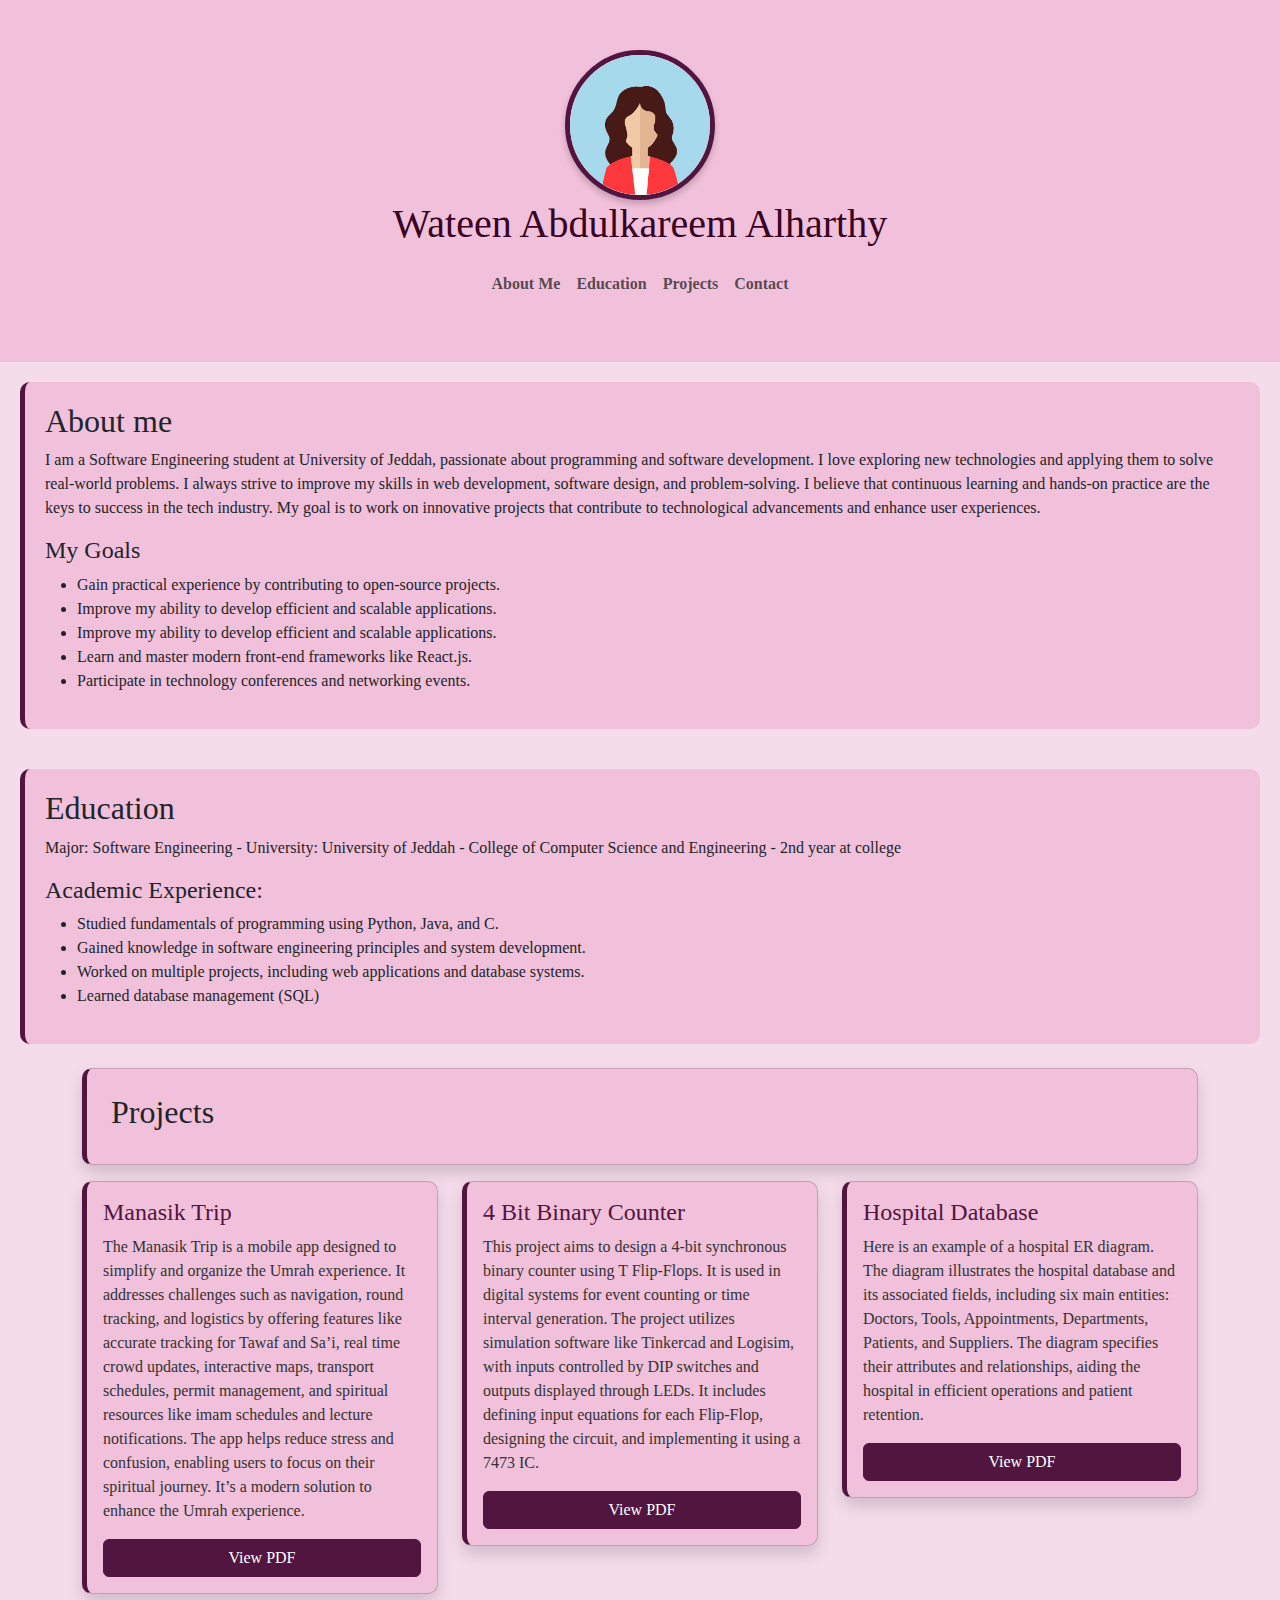
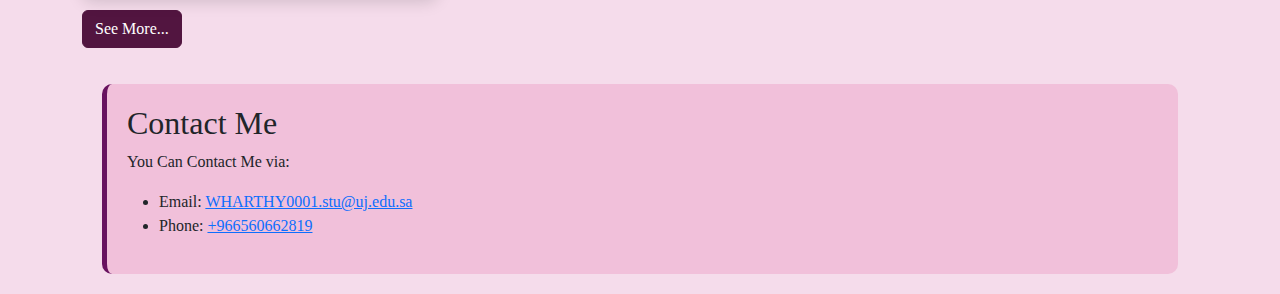
<file: index.html>
<!DOCTYPE html>
<html lang="en">
<head>
    <meta charset="UTF-8">
    <meta name="viewport" content="width=device-width, initial-scale=1.0">
    <title> Assignmment </title>
    <link rel="stylesheet" href="bbbNew.css">
<link href="https://cdn.jsdelivr.net/npm/bootstrap@5.3.0/dist/css/bootstrap.min.css" rel="stylesheet">
<!-- إضافة ملف الـ CSS الخاص بكِ -->
<link rel="stylesheet" href="bbbNew.css">
<!-- إضافة Bootstrap JavaScript -->
<script src="https://cdn.jsdelivr.net/npm/bootstrap@5.3.0/dist/js/bootstrap.bundle.min.js"></script>
</head>
<body>

<header>
<img src="profilePic.jpg" alt="My Photo" width="150">
<h1> Wateen Abdulkareem Alharthy </h1>
 <nav class="navbar navbar-expand-lg navbar-light bg-light">
    <div class="container">

        <button class="navbar-toggler" type="button" data-bs-toggle="collapse" data-bs-target="#navbarNav">
            <span class="navbar-toggler-icon"></span>
        </button>
        <div class="collapse navbar-collapse" id="navbarNav">
            <ul class="navbar-nav ms-auto">
                <li class="nav-item"><a class="nav-link" href="#a">About Me</a></li>
                <li class="nav-item"><a class="nav-link" href="#b">Education</a></li>
                <li class="nav-item"><a class="nav-link" href="#pro">Projects</a></li>
                <li class="nav-item"><a class="nav-link" href="#contact">Contact</a></li>
            </ul>
        </div>
    </div>
</nav>

</header>

<section id="a">
<div>
<h2> About me</h2>
<p> I am a Software Engineering student at University of Jeddah, passionate about programming and software development. I love exploring new technologies and applying them to solve real-world problems. I always strive to improve my skills in web development, software design, and problem-solving. I believe that continuous learning and hands-on practice are the keys to success in the tech industry. My goal is to work on innovative projects that contribute to technological advancements and enhance user experiences. </p>
<h4> My Goals</h4>
 <ul>
        <li>Gain practical experience by contributing to open-source projects.</li>
        <li>Improve my ability to develop efficient and scalable applications.</li>
        <li>Improve my ability to develop efficient and scalable applications.</li>
        <li>Learn and master modern front-end frameworks like React.js.</li>
        <li>Participate in technology conferences and networking events.</li>
    </ul>
</div>
</section>

<section id="b">
<div>
<h2> Education </h2>
<p>Major: Software Engineering - 
University: University of Jeddah - College of Computer Science and Engineering - 2nd year at college </p>
<h4> Academic Experience: </h4>
<ul>
        <li>Studied fundamentals of programming using Python, Java, and C.</li>
        <li>Gained knowledge in software engineering principles and system development.</li>
        <li>Worked on multiple projects, including web applications and database systems.</li>
        <li>Learned database management (SQL)</li>
</ul>
</div>
</section>

<section id="pro" class="container mt-4">
    <div class="card p-4 shadow">
        <h2>Projects</h2>
    </div>
 <div class="row mt-3">
    <div class="col-md-4">
        <div class="card p-3 shadow">
            <h4>Manasik Trip</h4>
            <p>The Manasik Trip is a mobile app designed to simplify and organize the Umrah
        experience. It addresses challenges such as navigation, round tracking, and logistics by offering features like accurate tracking for Tawaf and Sa’i, real time crowd updates, interactive maps, transport schedules, permit management, and spiritual resources like imam schedules and lecture notifications. The app helps reduce stress and confusion, enabling users to focus on their spiritual journey. It’s a modern solution to enhance the Umrah experience.</p>
            <button class="btn btn-primary" data-bs-toggle="modal" data-bs-target="#manasikModal">View PDF</button>
        </div>
    </div>
    <div class="col-md-4">
        <div class="card p-3 shadow">
            <h4>4 Bit Binary Counter</h4>
            <p>This project aims to design a 4-bit synchronous binary counter using T Flip-Flops. It is used in digital systems for event counting or time interval generation. The project utilizes simulation software like Tinkercad and Logisim, with inputs controlled by DIP switches and outputs displayed through LEDs. It includes defining input equations for each Flip-Flop, designing the circuit, and implementing it using a 7473 IC.</p>
            <button class="btn btn-primary" data-bs-toggle="modal" data-bs-target="#counterModal">View PDF</button>
        </div>
    </div>
    <div class="col-md-4">
        <div class="card p-3 shadow">
            <h4>Hospital Database</h4>
            <p>Here is an example of a hospital ER diagram. The diagram illustrates the hospital
    database and its associated fields, including six main entities: Doctors, Tools, Appointments, Departments, Patients, and Suppliers. The diagram specifies their attributes and relationships, aiding the hospital in efficient operations and patient retention.</p>
            <button class="btn btn-primary" data-bs-toggle="modal" data-bs-target="#databaseModal">View PDF</button>
        </div>
    </div>
</div>

<!-- مودال لـ Manasik Trip -->
<div class="modal fade" id="manasikModal" tabindex="-1" aria-labelledby="manasikLabel" aria-hidden="true">
    <div class="modal-dialog">
        <div class="modal-content">
            <div class="modal-header">
                <h5 class="modal-title" id="manasikLabel">Manasik Trip PDF</h5>
                <button type="button" class="btn-close" data-bs-dismiss="modal" aria-label="Close"></button>
            </div>
            <div class="modal-body">
                <embed src="Manasik_Trip_Presentation(Final).pdf" type="application/pdf" width="100%" height="400px" />
            </div>
        </div>
    </div>
</div>

<!-- مودال لـ 4 Bit Binary Counter -->
<div class="modal fade" id="counterModal" tabindex="-1" aria-labelledby="counterLabel" aria-hidden="true">
    <div class="modal-dialog">
        <div class="modal-content">
            <div class="modal-header">
                <h5 class="modal-title" id="counterLabel">4 Bit Binary Counter PDF</h5>
                <button type="button" class="btn-close" data-bs-dismiss="modal" aria-label="Close"></button>
            </div>
            <div class="modal-body">
                <embed src="Digital_logical_design_lab_project.pdf" type="application/pdf" width="100%" height="400px" />
            </div>
        </div>
    </div>
</div>

<!-- مودال لـ Hospital Database -->
<div class="modal fade" id="databaseModal" tabindex="-1" aria-labelledby="databaseLabel" aria-hidden="true">
    <div class="modal-dialog">
        <div class="modal-content">
            <div class="modal-header">
                <h5 class="modal-title" id="databaseLabel">Hospital Database PDF</h5>
                <button type="button" class="btn-close" data-bs-dismiss="modal" aria-label="Close"></button>
            </div>
            <div class="modal-body">
                <embed src="Database_final_project.pdf" type="application/pdf" width="100%" height="400px" />
            </div>
        </div>
    </div>
</div>

<button class="btn btn-primary my-3" data-bs-toggle="collapse" data-bs-target="#myTable">
   See More...
</button>

<div class="collapse" id="myTable">
    <table class="table table-striped">
        <thead>
            <tr>
                <th>#</th>
                <th>Project</th>
                <th>Discribtion</th>
                <th>Download</th>
            </tr>
        </thead>
        <tbody>
            <tr>
                <td>1</td>
                <td>Manasik Trip</td>
                <td>The Manasik Trip is a mobile app designed to simplify and organize the Umrah
        experience. It addresses challenges such as navigation, round tracking, and logistics by offering features like accurate tracking for Tawaf and Sa’i, real time crowd updates, interactive maps, transport schedules, permit management, and spiritual resources like imam schedules and lecture notifications. The app helps reduce stress and confusion, enabling users to focus on their spiritual journey. It’s a modern solution to enhance the Umrah experience.</td>
                <td><a href="Manasik_Trip_Presentation(Final).pdf" class="btn btn-primary" target="_blank">Download PDF</a></td>
            </tr>
            <tr>
                <td>2</td>
                <td>4 Bit Binary Counter</td>
                <td>This project aims to design a 4-bit synchronous binary counter using T Flip-Flops. It is used in digital systems for event counting or time interval generation. The project utilizes simulation software like Tinkercad and Logisim, with inputs controlled by DIP switches and outputs displayed through LEDs. It includes defining input equations for each Flip-Flop, designing the circuit, and implementing it using a 7473 IC.</td>
                <td><a href="Digital_logical_design_lab_project.pdf" class="btn btn-primary" target="_blank">Download PDF</a></td>
            </tr>
            <tr>
                <td>3</td>
                <td>Hospital Database</td>
                <td>Here is an example of a hospital ER diagram. The diagram illustrates the hospital
    database and its associated fields, including six main entities: Doctors, Tools, Appointments, Departments, Patients, and Suppliers. The diagram specifies their attributes and relationships, aiding the hospital in efficient operations and patient retention.</td>
                <td><a href="Database_final_project.pdf" class="btn btn-primary" target="_blank">Download PDF</a></td>
            </tr>
        </tbody>
    </table>
</div>
<section id="contact">
<h2> Contact Me </h2>
<p> You Can Contact Me via: </p>
<ul>
        <li>Email: <a href="WHARTHY0001.stu@uj.edu.sa">WHARTHY0001.stu@uj.edu.sa</a></li>
        <li>Phone: <a href="tel:+966560662819">+966560662819</a></li>
</ul>
</section>
</body>
</file>
<file: bbbNew.css>
header{
background-color :#F1C0DA;
color:#370221;
text-align:center;
padding: 50px;
}
header img{
width:130px;
border-radius:50%;
}

body{
    font-family: Cambria, Cochin, Georgia, Times, 'Times New Roman', serif;
    background-color: rgb(245, 220, 235);
}


#a{
padding: 20px;
margin: 20px;
background-color: #f1c0da; 
border-left: 5px solid #521540;
border-radius: 10px;
display: inline-block;
}

#b{
    padding: 20px;
    margin: 20px;
    background-color: #f1c0da; 
    border-left: 5px solid #521540;
    border-radius: 10px;
    
    }
#c{

        padding: 20px;
        margin: 20px;
        background-color: #f1c0da; 
        border-left: 5px solid #521540;
        border-radius: 10px;
        
    display: inline-block;
}


#project1 {
    height: 315px;
    width: 350px;
    padding: 10px;
    margin: 10px;
    background-color: #f1c0da; 
    border-left: 5px solid #521540;
    border-radius: 10px;
    display: inline-block;
}

#project2 {
    height: 315px;
    width: 350px;
    padding: 10px;
    margin: 10px;
    background-color: #f1c0da; 
    border-left: 5px solid #521540;
    border-radius: 10px;
    display: inline-block;
}

#project3 {
    height: 315px;
    width: 350px;
    padding: 10px;
    margin: 10px;
    background-color: #f1c0da; 
    border-left: 5px solid #521540;
    border-radius: 10px;
    display: inline-block;
}

.pp{
    padding: 20px;
margin: 20px;
background-color: #f1c0da; 
border-left: 5px solid #521540;


}

#contact{
    padding: 20px;
    margin: 20px;
    background-color: #f1c0da; 
    border-left: 5px solid #68125f;
    border-radius: 10px;   
}

@media (max-width: 576px) {
    body {
        font-size: 14px;
    }

    nav {
        display: flex;
        flex-direction: column;
        align-items: center;
    }

    nav a {
        display: block;
        margin: 5px 0;
    }

    section {
        margin: 10px;
        padding: 15px;
    }
}


@media (max-width: 768px) {
    body {
        font-size: 16px;
    }

    header img {
        width: 100px;
    }

    nav {
        text-align: center;
    }

    section {
        margin: 15px;
        padding: 20px;
    }
}


@media (max-width: 992px) {
    body {
        font-size: 18px;
    }

    header {
        padding: 30px;
    }

    section {
        margin: 20px;
        padding: 25px;
    }
}



.navbar {
    background-color: #F1C0DA !important;
}

.navbar-brand {
    color: #370221 !important;
}

.navbar-nav .nav-link {
    font-weight: bold;
    
}

.navbar-nav .nav-link:hover {
    background: #ecfc04c1;
    color: rgb(14, 42, 42);
    border-radius: 5px;

}
.navbar-nav {
    display: flex;
    justify-content: center;
    width: 100%;
}

.navbar-brand {
    display: block;
    width: 100%;
    text-align: center;
}


.card {
    background-color: #f1c0da;
    border-left: 5px solid #521540;
    border-radius: 10px;
    box-shadow: 2px 2px 10px rgba(0, 0, 0, 0.1);
}


.card h4 {
    color: #521540;
}

.card p {
    color: #333;
}


.btn-primary {
    background-color: #521540;
    border-color: #521540;
}

.btn-primary:hover {
    background-color: #370221;
    border-color: #370221;
}
header img {
    width: 150px;
    height: 150px;
    border-radius: 50%;
    border: 5px solid #521540;
    box-shadow: 0px 4px 6px rgba(0, 0, 0, 0.2);
    transition: transform 0.3s ease-in-out;
}

header img:hover {
    transform: scale(1.1);
}

.table {
    width: 100%;
    margin-top: 20px;
    border-collapse: separate;
    border-spacing: 0;
    border-radius: 10px;
    overflow: hidden;
    box-shadow: 0px 4px 10px rgba(0, 0, 0, 0.1);
}

.table thead {
    background-color: #370221;
    color: white;
    font-weight: bold;
}

.table th, .table td {
    padding: 12px;
    text-align: center;
    border-bottom: 1px solid #ddd;
}

.table-striped tbody tr:nth-of-type(odd) {
    background-color: #f9f9f9;
}

.table-striped tbody tr:hover {
    background-color: #f1f1f1;
}

.table a.btn {
    background-color: #521540;
    color: white;
    transition: all 0.3s ease;
}

.table a.btn:hover {
    background-color: #370221;
}
</file>
